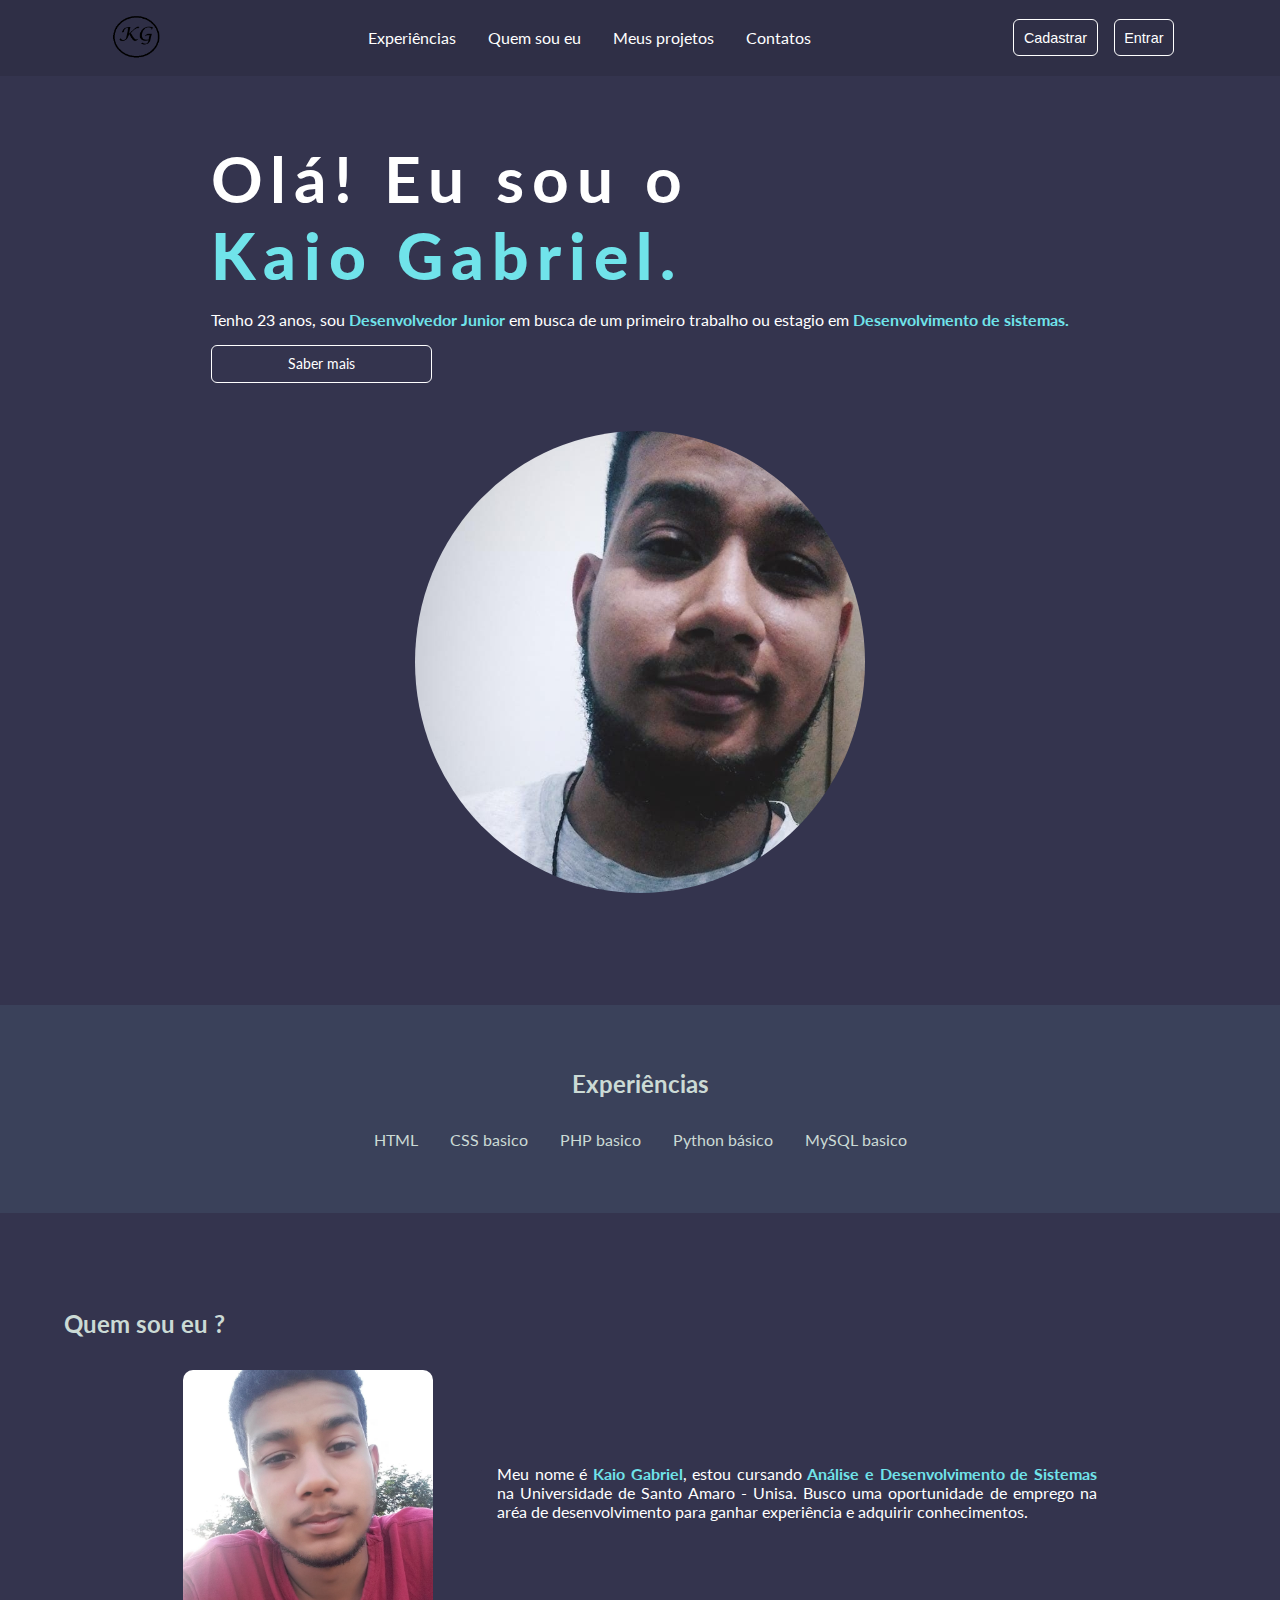
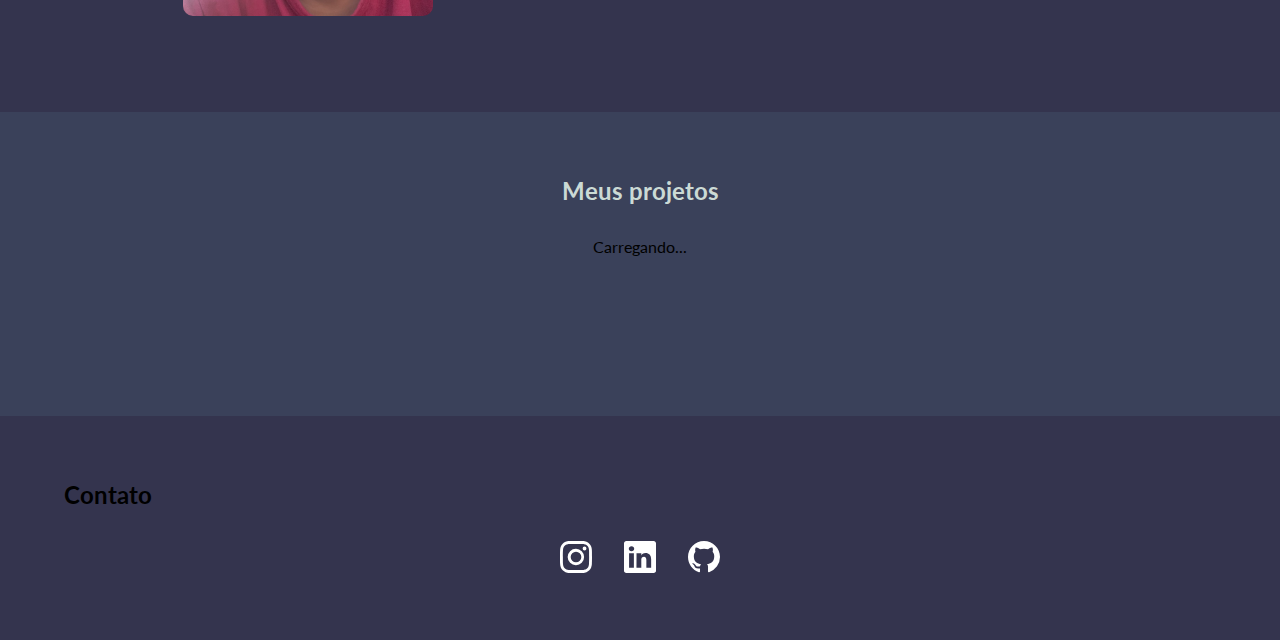
<file: Landing Page/index.html>
<!DOCTYPE html>
<html lang="pt-br">
<head>
    <meta charset="UTF-8">
    <meta name="viewport" content="width=device-width, initial-scale=1.0">
    <title>Kaio Gabriel | KG</title>
    <link rel="stylesheet" href="style.css">
</head>
<body>
    <header>
        <div class="box-img-header">
            <img class="img-logo" src="images/logo.png" alt="LOGO KG">
        </div>
        <nav>
            <a href="#experiencias" class="nav-links">Experiências</a>
            <a href="#who-am-i" class="nav-links">Quem sou eu</a>
            <a href="#my-projects" class="nav-links">Meus projetos</a>
            <a href="#contact" class="nav-links">Contatos</a>
        </nav>
        <div class="box-btn-actions">
            <button class="btn-action">Cadastrar</button>
            <button class="btn-action">Entrar</button>
        </div>

    </header>

    <main>
        <section class="first-section">
            <div>
                <h1>Olá! Eu sou o <br> <strong>Kaio Gabriel.</strong></h1>
                <p>Tenho 23 anos, sou <strong>Desenvolvedor Junior</strong> em busca de um primeiro trabalho ou estagio em <strong>Desenvolvimento de sistemas.</strong></p>
                <a class="btn-action link-action" href="#contact">Saber mais</a>
            </div>
            <div class="box-img-main">
                <img class="img-profile" src="images/perfil.jpg" alt="Perfil Kaio">
            </div>

        </section>

        <section id="experiencias" class="second-section">
            <h2 class="title">Experiências</h2>
            <ul>
                <li>HTML</li>
                <li>CSS basico</li>
                <li>PHP basico</li>
                <li>Python básico</li>
                <li>MySQL basico</li>
            </ul>

        </section>

        <section id="who-am-i" class="third-section">
            <h2 class="title">Quem sou eu ?</h2>
            <div>
                <img class="img-who-am-i" src="images/kaio2.jpg" alt="Imagem do Kaio">
                <p>Meu nome é <strong>Kaio Gabriel</strong>, estou cursando <strong>Análise e Desenvolvimento de Sistemas</strong> na Universidade de Santo Amaro - Unisa. Busco uma oportunidade de emprego na aréa de desenvolvimento para ganhar experiência e adquirir conhecimentos.</p>
            </div>

        </section>

        <section id="my-projects" class="fourth-section">
            <h2 class="title">Meus projetos</h2>
            <p id="loading">Carregando...</p>
            <div id="my-projects-list"></div>

        </section>

    </main>

    <footer id="contact">
        <h2>Contato</h2>
        <div>
            <a href="https://www.instagram.com/kaio_young/" title="Instagram" target="_blank">
                <svg xmlns="http://www.w3.org/2000/svg" width="32" height="32" fill="#fff" class="bi bi-instagram" viewBox="0 0 16 16">
                    <path d="M8 0C5.829 0 5.556.01 4.703.048 3.85.088 3.269.222 2.76.42a3.917 3.917 0 0 0-1.417.923A3.927 3.927 0 0 0 .42 2.76C.222 3.268.087 3.85.048 4.7.01 5.555 0 5.827 0 8.001c0 2.172.01 2.444.048 3.297.04.852.174 1.433.372 1.942.205.526.478.972.923 1.417.444.445.89.719 1.416.923.51.198 1.09.333 1.942.372C5.555 15.99 5.827 16 8 16s2.444-.01 3.298-.048c.851-.04 1.434-.174 1.943-.372a3.916 3.916 0 0 0 1.416-.923c.445-.445.718-.891.923-1.417.197-.509.332-1.09.372-1.942C15.99 10.445 16 10.173 16 8s-.01-2.445-.048-3.299c-.04-.851-.175-1.433-.372-1.941a3.926 3.926 0 0 0-.923-1.417A3.911 3.911 0 0 0 13.24.42c-.51-.198-1.092-.333-1.943-.372C10.443.01 10.172 0 7.998 0h.003zm-.717 1.442h.718c2.136 0 2.389.007 3.232.046.78.035 1.204.166 1.486.275.373.145.64.319.92.599.28.28.453.546.598.92.11.281.24.705.275 1.485.039.843.047 1.096.047 3.231s-.008 2.389-.047 3.232c-.035.78-.166 1.203-.275 1.485a2.47 2.47 0 0 1-.599.919c-.28.28-.546.453-.92.598-.28.11-.704.24-1.485.276-.843.038-1.096.047-3.232.047s-2.39-.009-3.233-.047c-.78-.036-1.203-.166-1.485-.276a2.478 2.478 0 0 1-.92-.598 2.48 2.48 0 0 1-.6-.92c-.109-.281-.24-.705-.275-1.485-.038-.843-.046-1.096-.046-3.233 0-2.136.008-2.388.046-3.231.036-.78.166-1.204.276-1.486.145-.373.319-.64.599-.92.28-.28.546-.453.92-.598.282-.11.705-.24 1.485-.276.738-.034 1.024-.044 2.515-.045v.002zm4.988 1.328a.96.96 0 1 0 0 1.92.96.96 0 0 0 0-1.92zm-4.27 1.122a4.109 4.109 0 1 0 0 8.217 4.109 4.109 0 0 0 0-8.217zm0 1.441a2.667 2.667 0 1 1 0 5.334 2.667 2.667 0 0 1 0-5.334z"/>
                </svg>
            </a>
            <a href="https://www.linkedin.com/in/kaio-h46/" title="Linkedin" target="_blank">
                <svg xmlns="http://www.w3.org/2000/svg" width="32" height="32" fill="#fff" class="bi bi-linkedin" viewBox="0 0 16 16">
                    <path d="M0 1.146C0 .513.526 0 1.175 0h13.65C15.474 0 16 .513 16 1.146v13.708c0 .633-.526 1.146-1.175 1.146H1.175C.526 16 0 15.487 0 14.854V1.146zm4.943 12.248V6.169H2.542v7.225h2.401zm-1.2-8.212c.837 0 1.358-.554 1.358-1.248-.015-.709-.52-1.248-1.342-1.248-.822 0-1.359.54-1.359 1.248 0 .694.521 1.248 1.327 1.248h.016zm4.908 8.212V9.359c0-.216.016-.432.08-.586.173-.431.568-.878 1.232-.878.869 0 1.216.662 1.216 1.634v3.865h2.401V9.25c0-2.22-1.184-3.252-2.764-3.252-1.274 0-1.845.7-2.165 1.193v.025h-.016a5.54 5.54 0 0 1 .016-.025V6.169h-2.4c.03.678 0 7.225 0 7.225h2.4z"/>
                </svg>
            </a>
            <a href="https://github.com/SmithFourSix" title="Github" target="_blank">
                <svg xmlns="http://www.w3.org/2000/svg" width="32" height="32" fill="#fff" class="bi bi-github" viewBox="0 0 16 16">
                    <path d="M8 0C3.58 0 0 3.58 0 8c0 3.54 2.29 6.53 5.47 7.59.4.07.55-.17.55-.38 0-.19-.01-.82-.01-1.49-2.01.37-2.53-.49-2.69-.94-.09-.23-.48-.94-.82-1.13-.28-.15-.68-.52-.01-.53.63-.01 1.08.58 1.23.82.72 1.21 1.87.87 2.33.66.07-.52.28-.87.51-1.07-1.78-.2-3.64-.89-3.64-3.95 0-.87.31-1.59.82-2.15-.08-.2-.36-1.02.08-2.12 0 0 .67-.21 2.2.82.64-.18 1.32-.27 2-.27.68 0 1.36.09 2 .27 1.53-1.04 2.2-.82 2.2-.82.44 1.1.16 1.92.08 2.12.51.56.82 1.27.82 2.15 0 3.07-1.87 3.75-3.65 3.95.29.25.54.73.54 1.48 0 1.07-.01 1.93-.01 2.2 0 .21.15.46.55.38A8.012 8.012 0 0 0 16 8c0-4.42-3.58-8-8-8z"/>
                </svg>
            </a>
        </div>


    </footer>
</body>
<script src="main.js"></script>
</html>
</file>
<file: Landing Page/style.css>
@import url('https://fonts.googleapis.com/css2?family=Lato');

*{
    margin: 0;
    padding: 0;
}

:root{
    --white: #fff;
    --dark1: #34344e;
    --dark2: #3a415a;
    --dark3: #566981;
    --dark4: #89a7b1;
    --dark5: #cbdad5;
    --dark6: #2f2f46;
    --cyan1: #70e3ea;
}

body{
    background-color: var(--dark1);
    height: 100vh;
    font-family: 'Lato';
}

header{
    display: flex;
    justify-content: space-around;
    align-items: center;
    gap: 1em;
    flex-wrap: wrap;
    padding: .8rem;
    background-color: var(--dark6);
    min-height: 50px;
}

.box-img-header{
    height: 100%;
}

.img-logo{
    max-width: 60px;
    height: 100%;
}

nav{
    display: flex;
    gap: 2rem;
    justify-content: center;
    align-items: center;
    flex-wrap: wrap;
}

.nav-links{
    text-decoration: none;
    color: var(--white);
}

.nav-links:hover{
    color: var(--dark4);
    transition: .4s;
    text-decoration: underline;
}
.box-btn-actions{
    display: flex;
    gap: 1rem;
}
:is(button,.link-action){
    padding: .6rem;
    font-size: .9rem;
    border-radius: 6px;
    cursor: pointer;
    transition: .4s;
}
.btn-action{
    background-color: transparent;
    border: 1px solid var(--white);
    color: var(--white);
}

.btn-action:hover{
    background-color: var(--dark3);
    border: 1px solid var(--dark3);
}

.link-action{
    text-decoration: none;
    width: 200px;
    text-align: center;
}

main{
    display: flex;
    flex-direction: column;
    gap: 2rem;
}
section{
    padding: 4rem;
}

.first-section{
    display: flex;
    justify-content: space-evenly;
    gap: 2rem;
    flex-wrap: wrap;
    align-items: center;
    min-height: 650px;
}

.first-section > div{
    display: flex;
    flex-direction: column;
    gap: 1rem;
    min-width: 300px;
}

h1{
    font-size: 4rem;
    color: var(--white);
    letter-spacing: 8px;
}

strong{
    color: var(--cyan1);
}

.first-section p{
    color: var(--white);
}

.box-img-main{
    max-width: 450px;
    padding: 1rem;
}

.img-profile{
    border-radius: 50%;
    width: 100%;
}

:is(.second-section, .fourth-section){
    background-color: var(--dark2);
    display: flex;
    flex-direction: column;
    align-items: center;
    justify-content: center;
    gap: 2rem;
}

.second-section ul{
    list-style: none;
    display: flex;
    justify-content: center;
    align-items: center;
    gap: 2rem;
    flex-wrap: wrap;
}

.second-section ul li{
    color: var(--dark5);
    transition: .4s;
    cursor: default;
}

.second-section ul li:hover{
    color: var(--dark4);
    letter-spacing: 2px;
    font-weight: bold;
}

.title{
    color: var(--dark5);
}

.third-section{
    display: flex;
    flex-direction: column;
    gap: 2rem;
}

.third-section > div{
    display: flex;
    gap: 4rem;
    justify-content: center;
    align-items: center;
    flex-wrap: wrap;
}

.third-section > div img{
    width: 250px;
    border-radius: 10px;
}

.third-section > div p{
    max-width: 600px;
    color: var(--white);
    text-align: justify;
}

footer{
    padding: 4rem;
    display: flex;
    flex-direction: column;
    gap: 2rem;
}

footer > div{
    display: flex;
    justify-content: center;
    gap: 2rem;
    flex-wrap: wrap;
}

#my-projects-list{
    display: flex;
    gap: 2rem;
    flex-wrap: wrap;
    padding: 2rem;
    justify-content: center;
    align-items: center;
}

#my-projects-list a{
    text-decoration: none;
    color: var(--dark3);
}

#my-projects-list a:hover{
    color: var(--dark5);
    transition: .4s;
    cursor: default;
}
</file>
